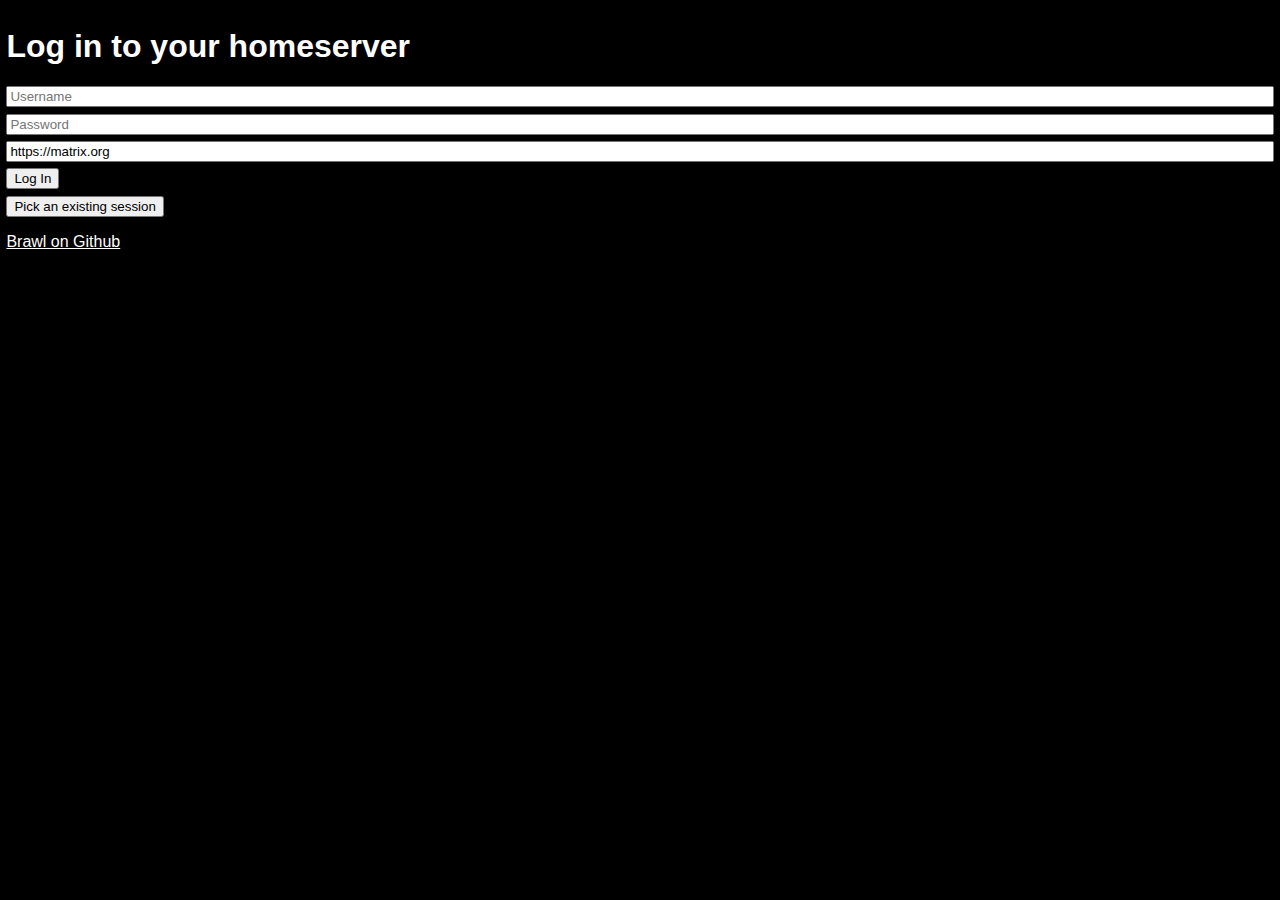
<file: brawl-debug/index.html>
<!DOCTYPE html><html manifest="manifest.appcache"><head>
		<meta charset="utf-8">
        <meta name="viewport" content="width=device-width, user-scalable=no">
        <meta name="application-name" content="Brawl Chat">
        <meta name="apple-mobile-web-app-capable" content="yes">
        <meta name="apple-mobile-web-app-status-bar-style" content="black">
        <meta name="apple-mobile-web-app-title" content="Brawl Chat">
        <meta name="description" content="A matrix chat application">
        <link rel="stylesheet" type="text/css" href="brawl.css">
	<link rel="manifest" href="manifest.json"></head>
	<body>
        <script id="phone-debug-pre" type="text/javascript">
            window.DEBUG = true;
            window.debugConsoleBuffer = "";
            console.error = (...params) => {
                const lastLines = "...\n" + window.debugConsoleBuffer.split("\n").slice(-10).join("\n");
                // window.debugConsoleBuffer = window.debugConsoleBuffer + "ERR " + params.join(" ") + "\n";
                // const location = new Error().stack.split("\n")[2];
                alert(params.join(" ") +"\n...\n" + lastLines);
            };
            console.log = console.info = console.warn = (...params) => {
                window.debugConsoleBuffer = window.debugConsoleBuffer + params.join(" ") + "\n";
            };
        </script>
		<script type="text/javascript" src="brawl.js"></script><script type="text/javascript">main(document.body);</script>
        <script id="phone-debug-post" type="text/javascript">
            setTimeout(() => {
                const showlogs = document.getElementById("showlogs");
                showlogs.addEventListener("click", () => {
                    const lastLines = "...\n" + window.debugConsoleBuffer.split("\n").slice(-20).join("\n");
                    alert(lastLines);
                }, true);
                showlogs.innerText = "Show last 20 log lines";
            }, 5000);
        </script>
        <script id="service-worker" type="text/javascript">
            if('serviceWorker' in navigator) {
                navigator.serviceWorker.register('sw.js')
                    .then(function() { console.log("Service Worker registered"); });
            }
        </script>        
	

</body></html>
</file>
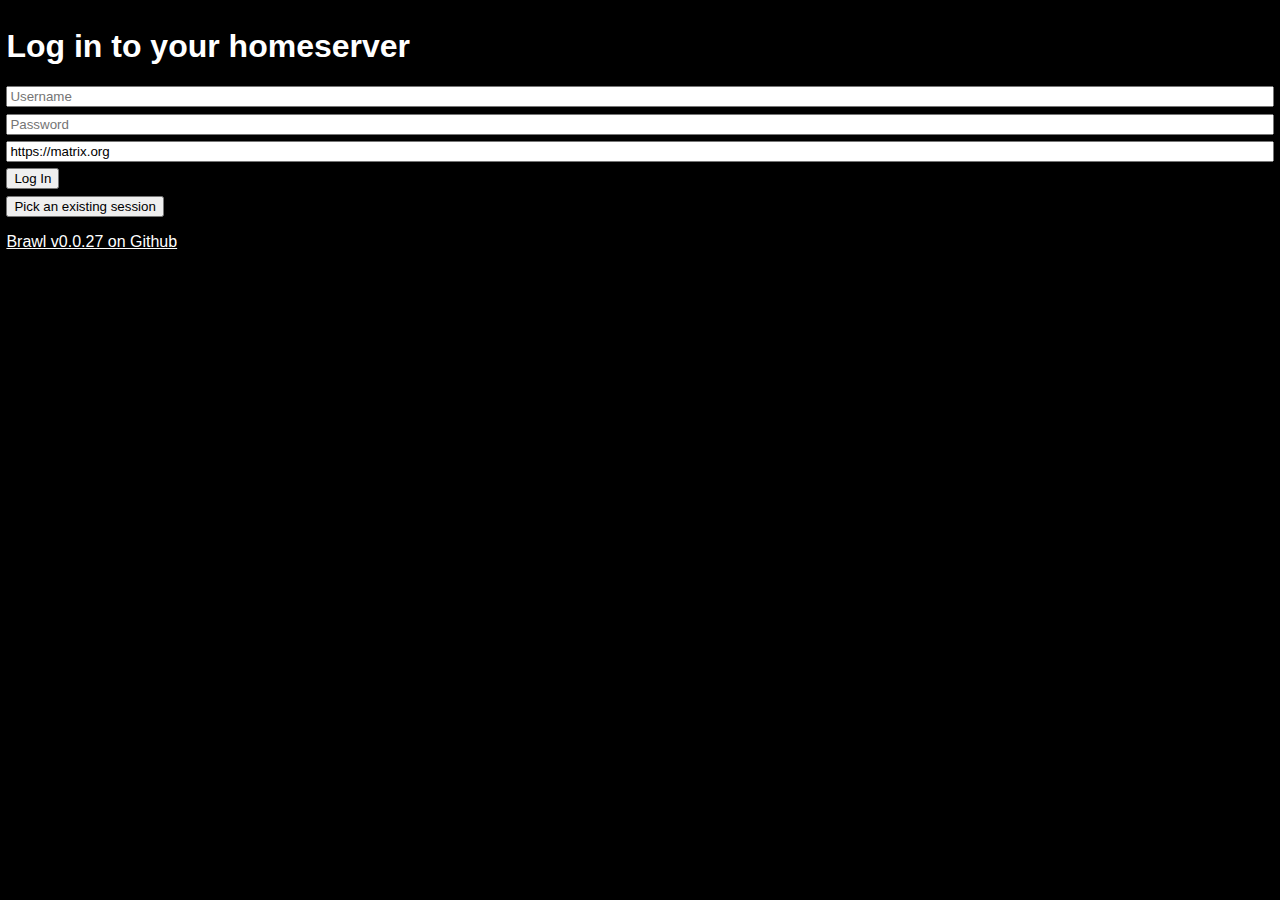
<file: brawl/index.html>
<!DOCTYPE html><html manifest="manifest.appcache"><head>
		<meta charset="utf-8">
        <meta name="viewport" content="width=device-width, user-scalable=no">
        <meta name="application-name" content="Brawl Chat">
        <meta name="apple-mobile-web-app-capable" content="yes">
        <meta name="apple-mobile-web-app-status-bar-style" content="black">
        <meta name="apple-mobile-web-app-title" content="Brawl Chat">
        <meta name="description" content="A matrix chat application">
        <link rel="stylesheet" type="text/css" href="brawl.css">
	<link rel="manifest" href="manifest.json"></head>
	<body class="brawl">
        <script id="version" type="text/javascript">
            window.BRAWL_VERSION = "0.0.27";
        </script>
        
		<script type="text/javascript" src="brawl.js"></script><script type="text/javascript">main(document.body);</script>
        
        <script id="service-worker" type="text/javascript">
            if('serviceWorker' in navigator) {
                navigator.serviceWorker.register('sw.js')
                    .then(function() { console.log("Service Worker registered"); });
            }
        </script>        
	

</body></html>
</file>
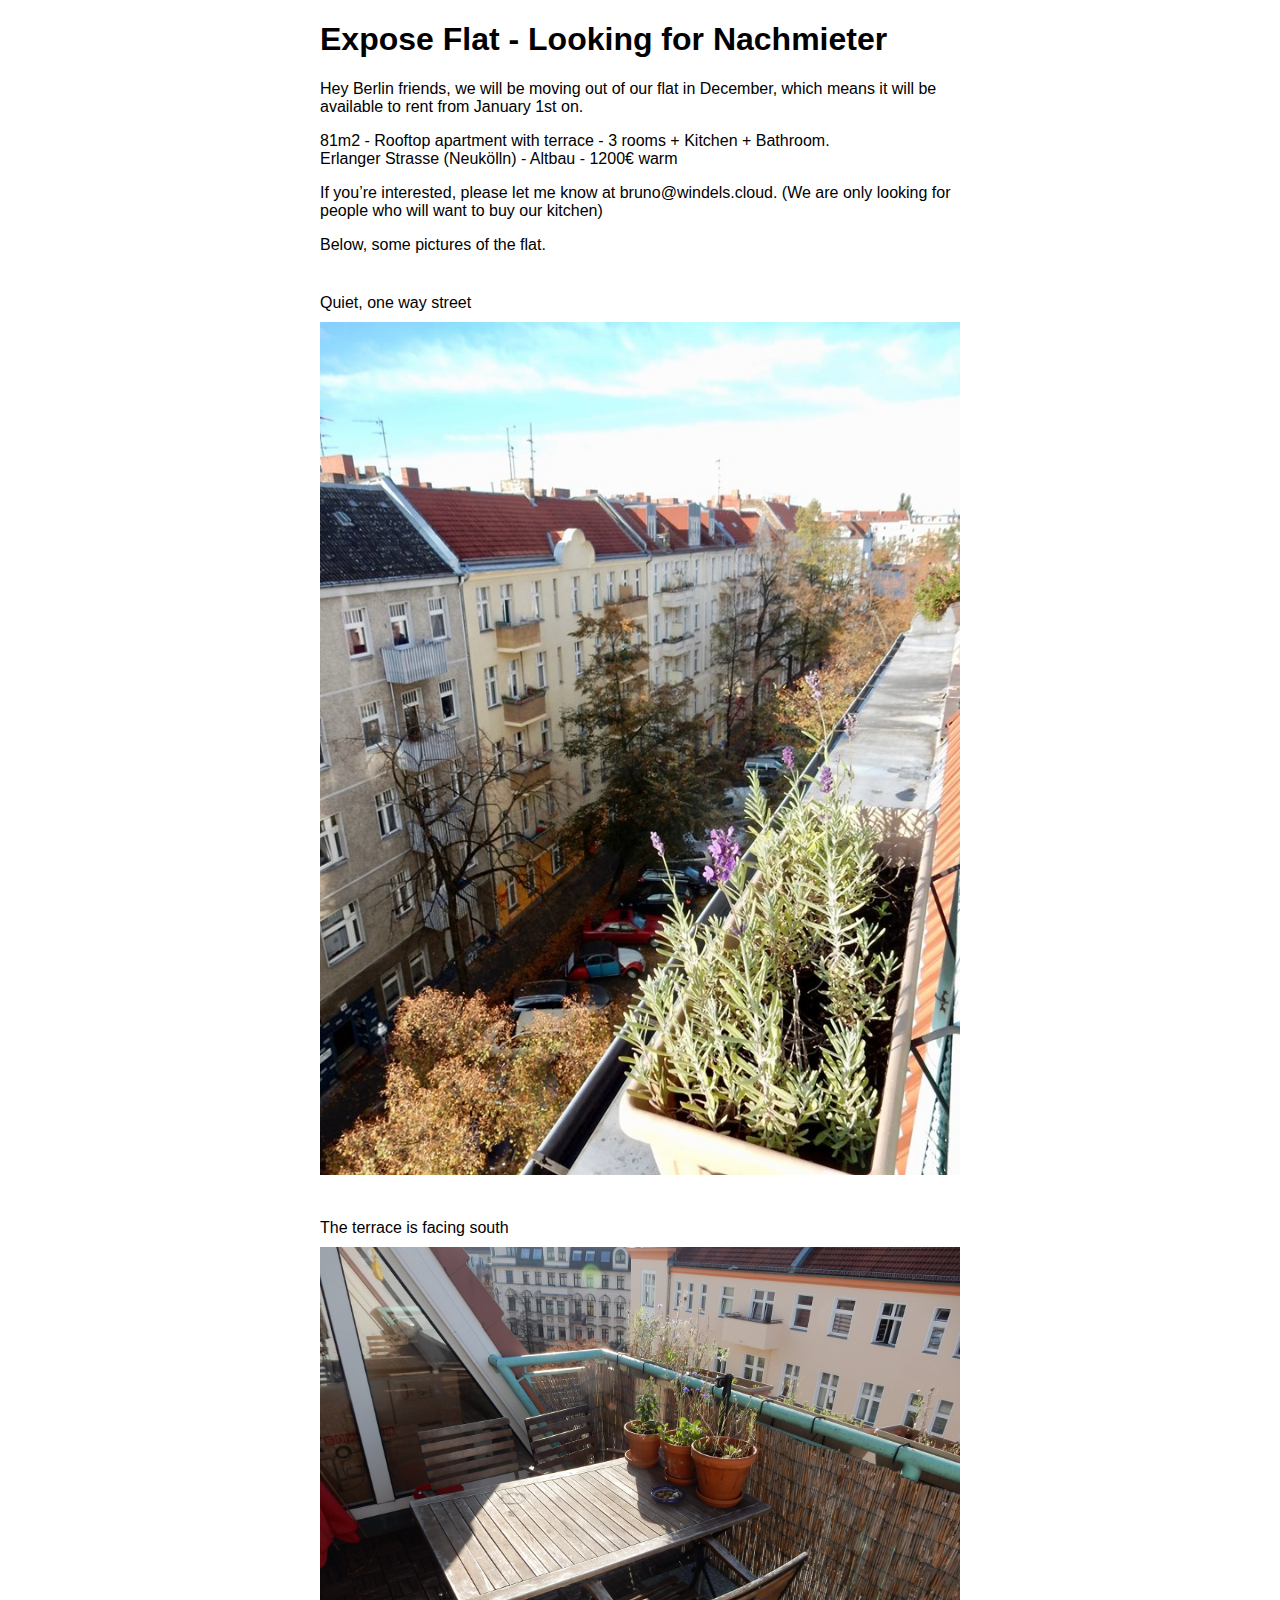
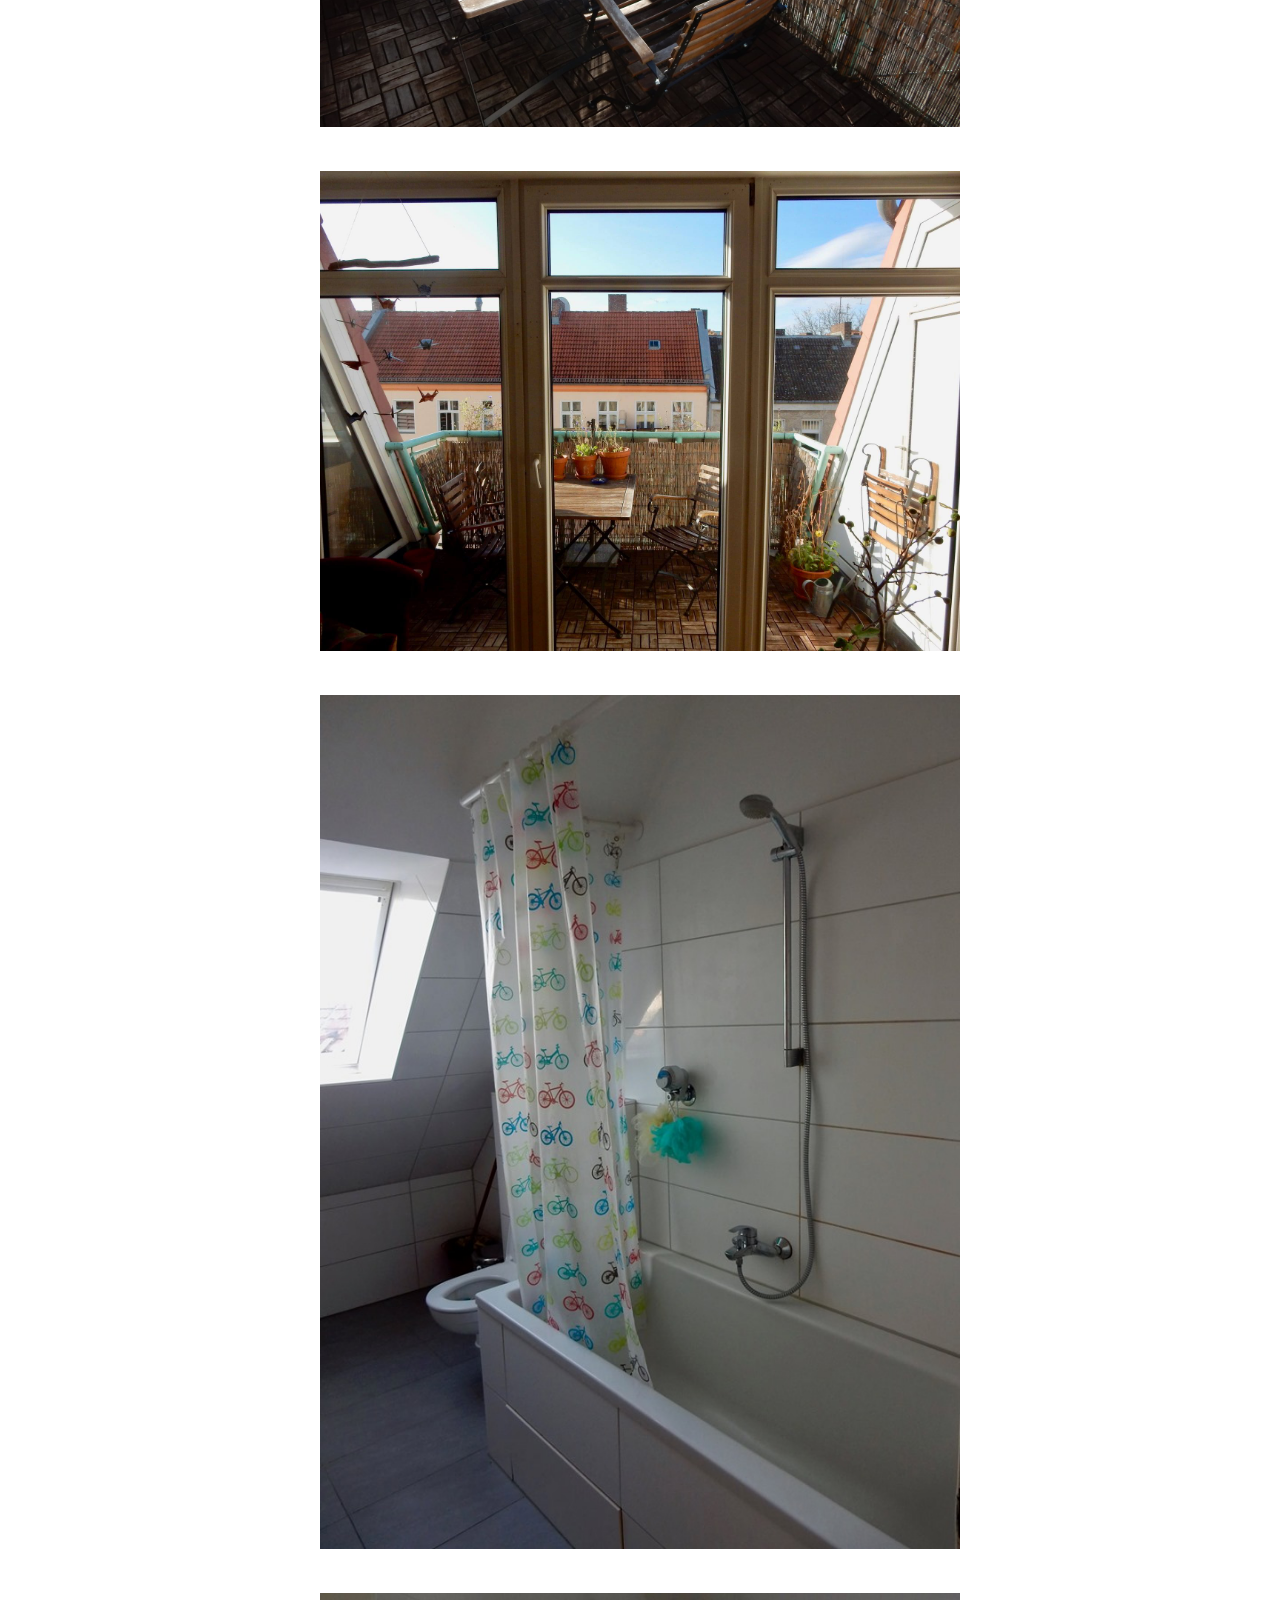
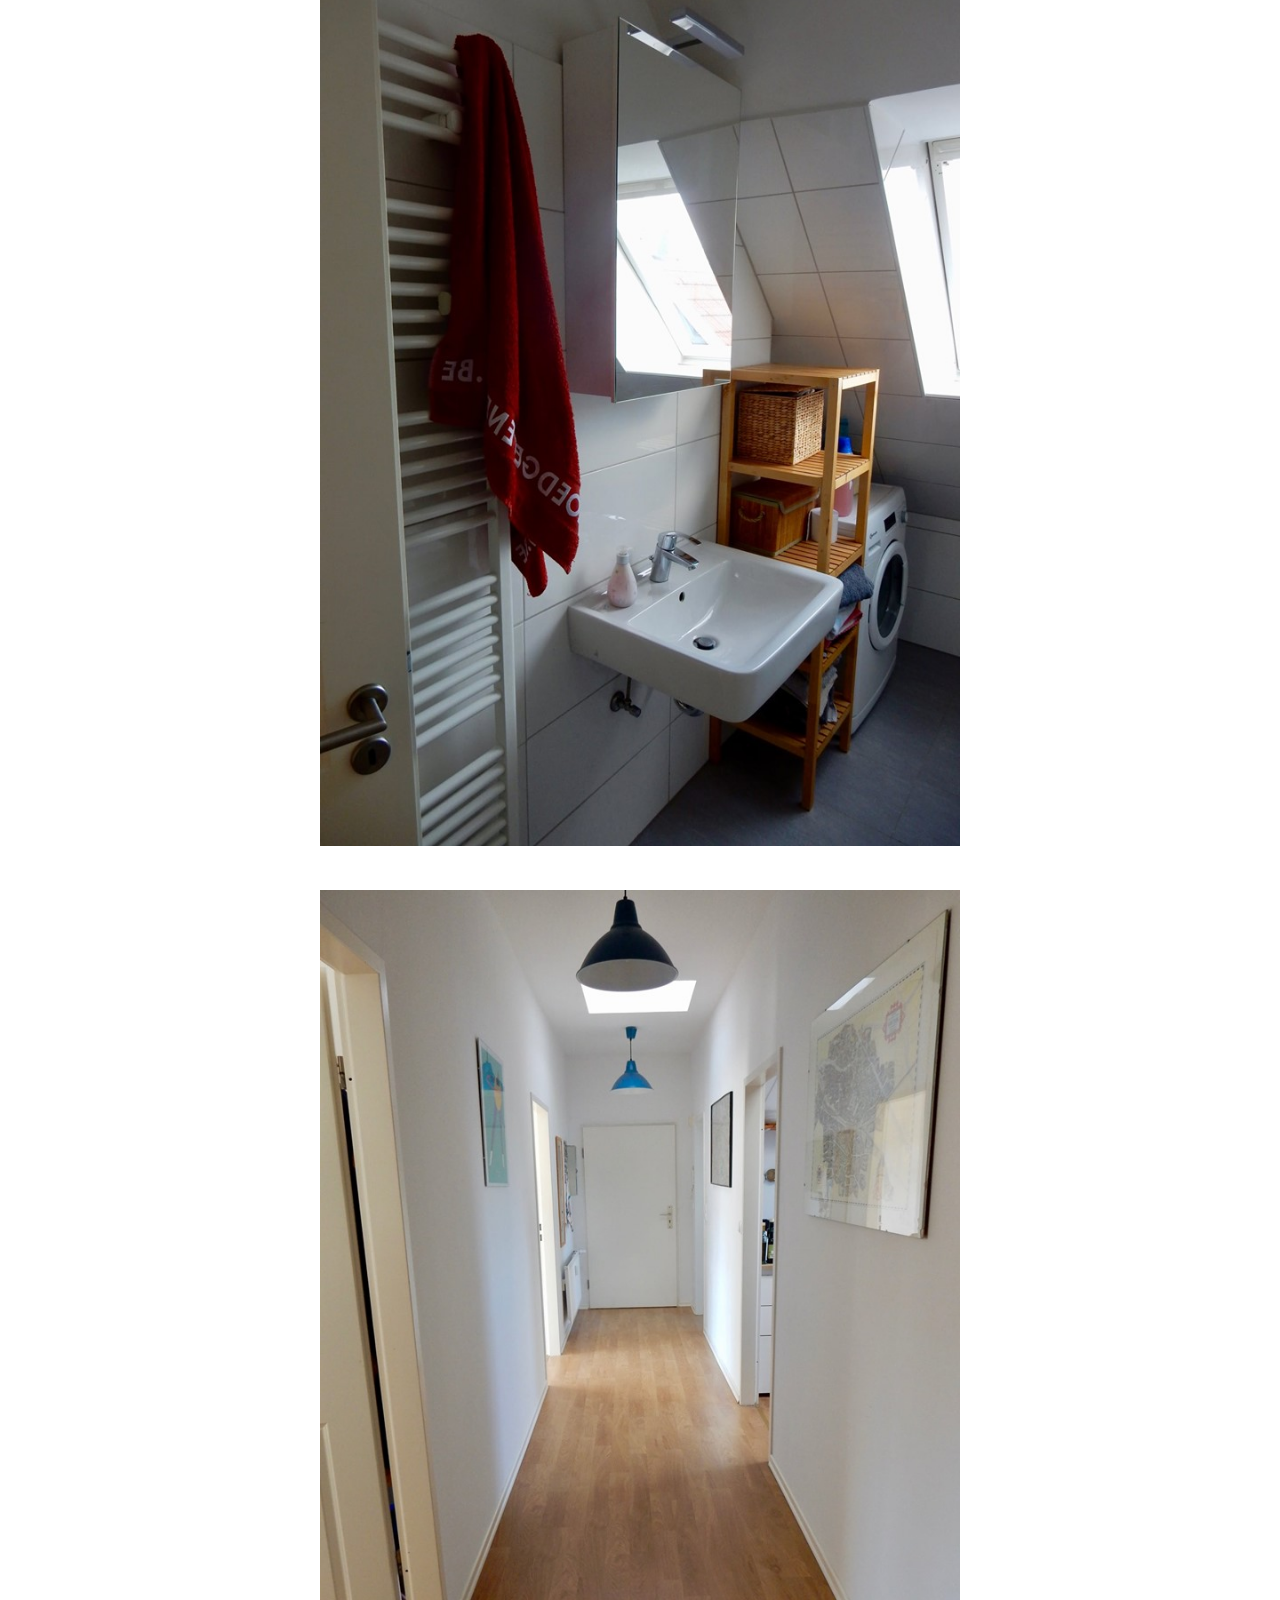
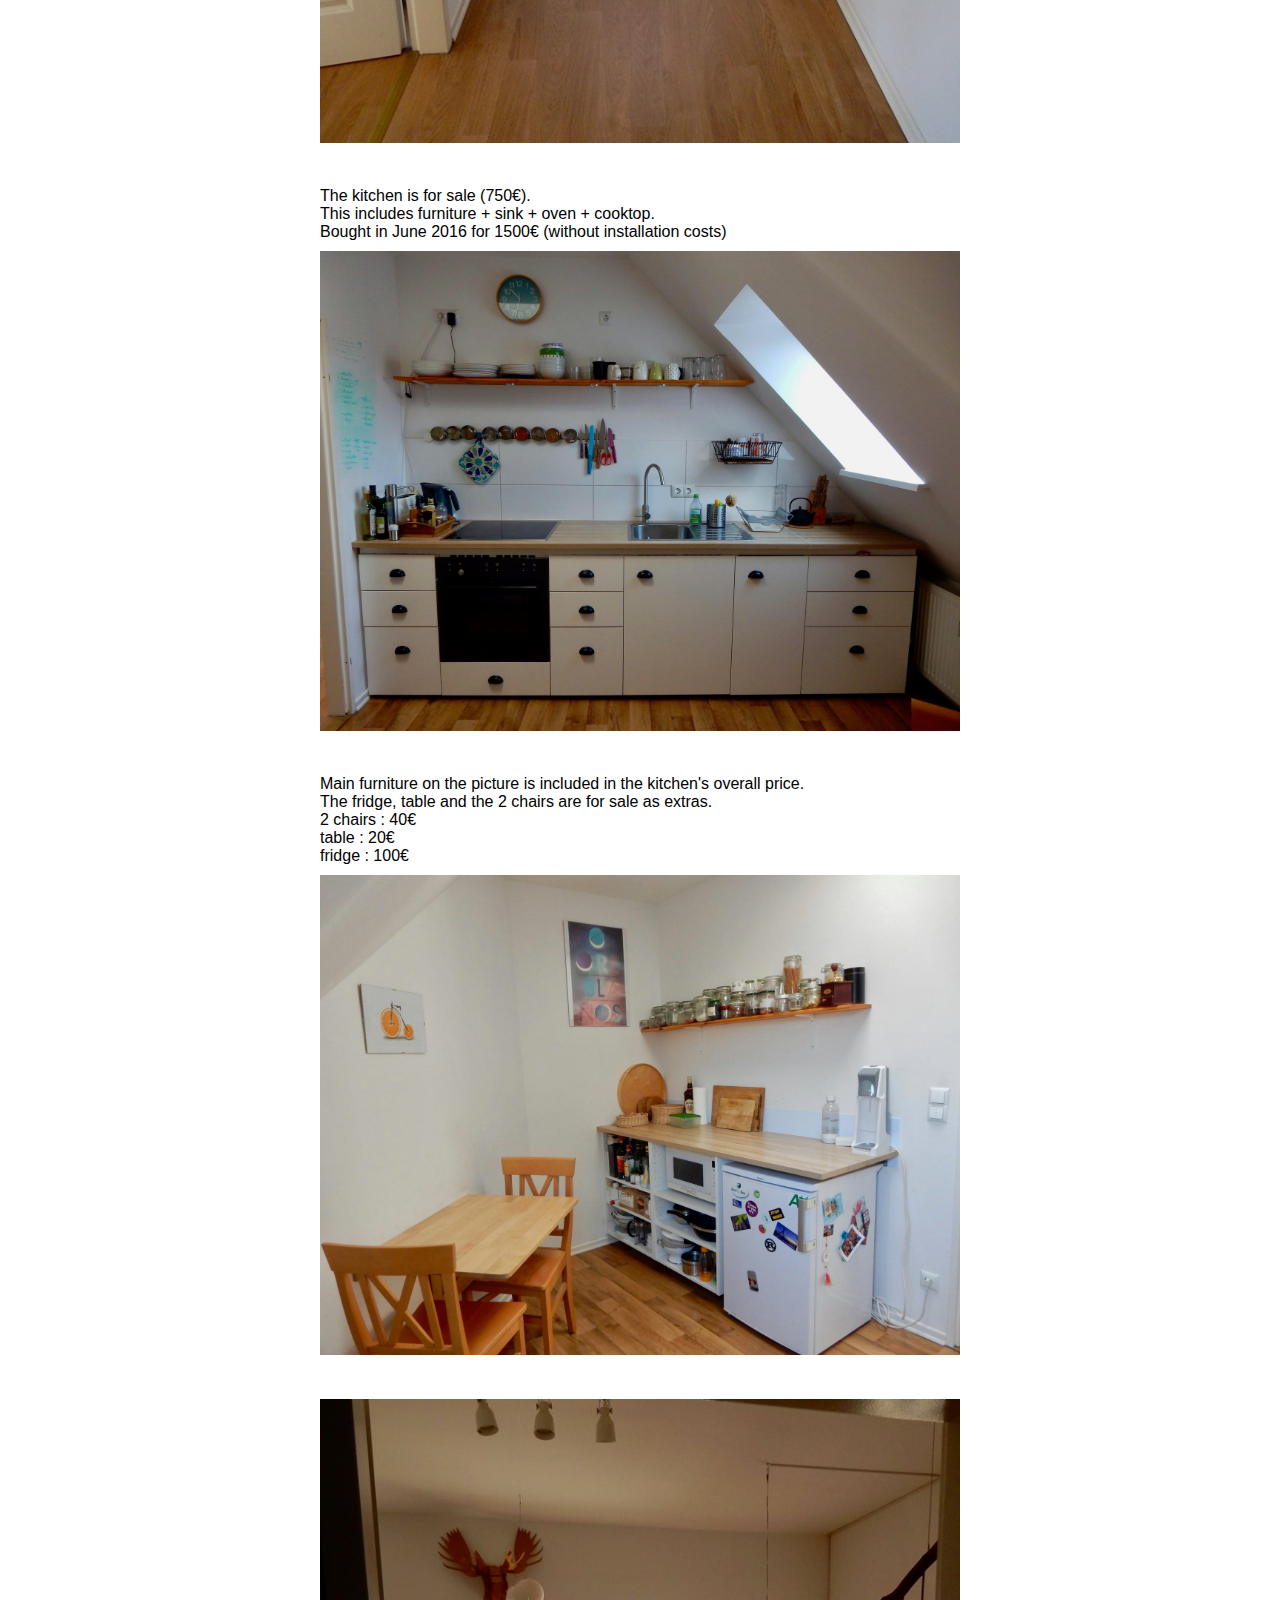
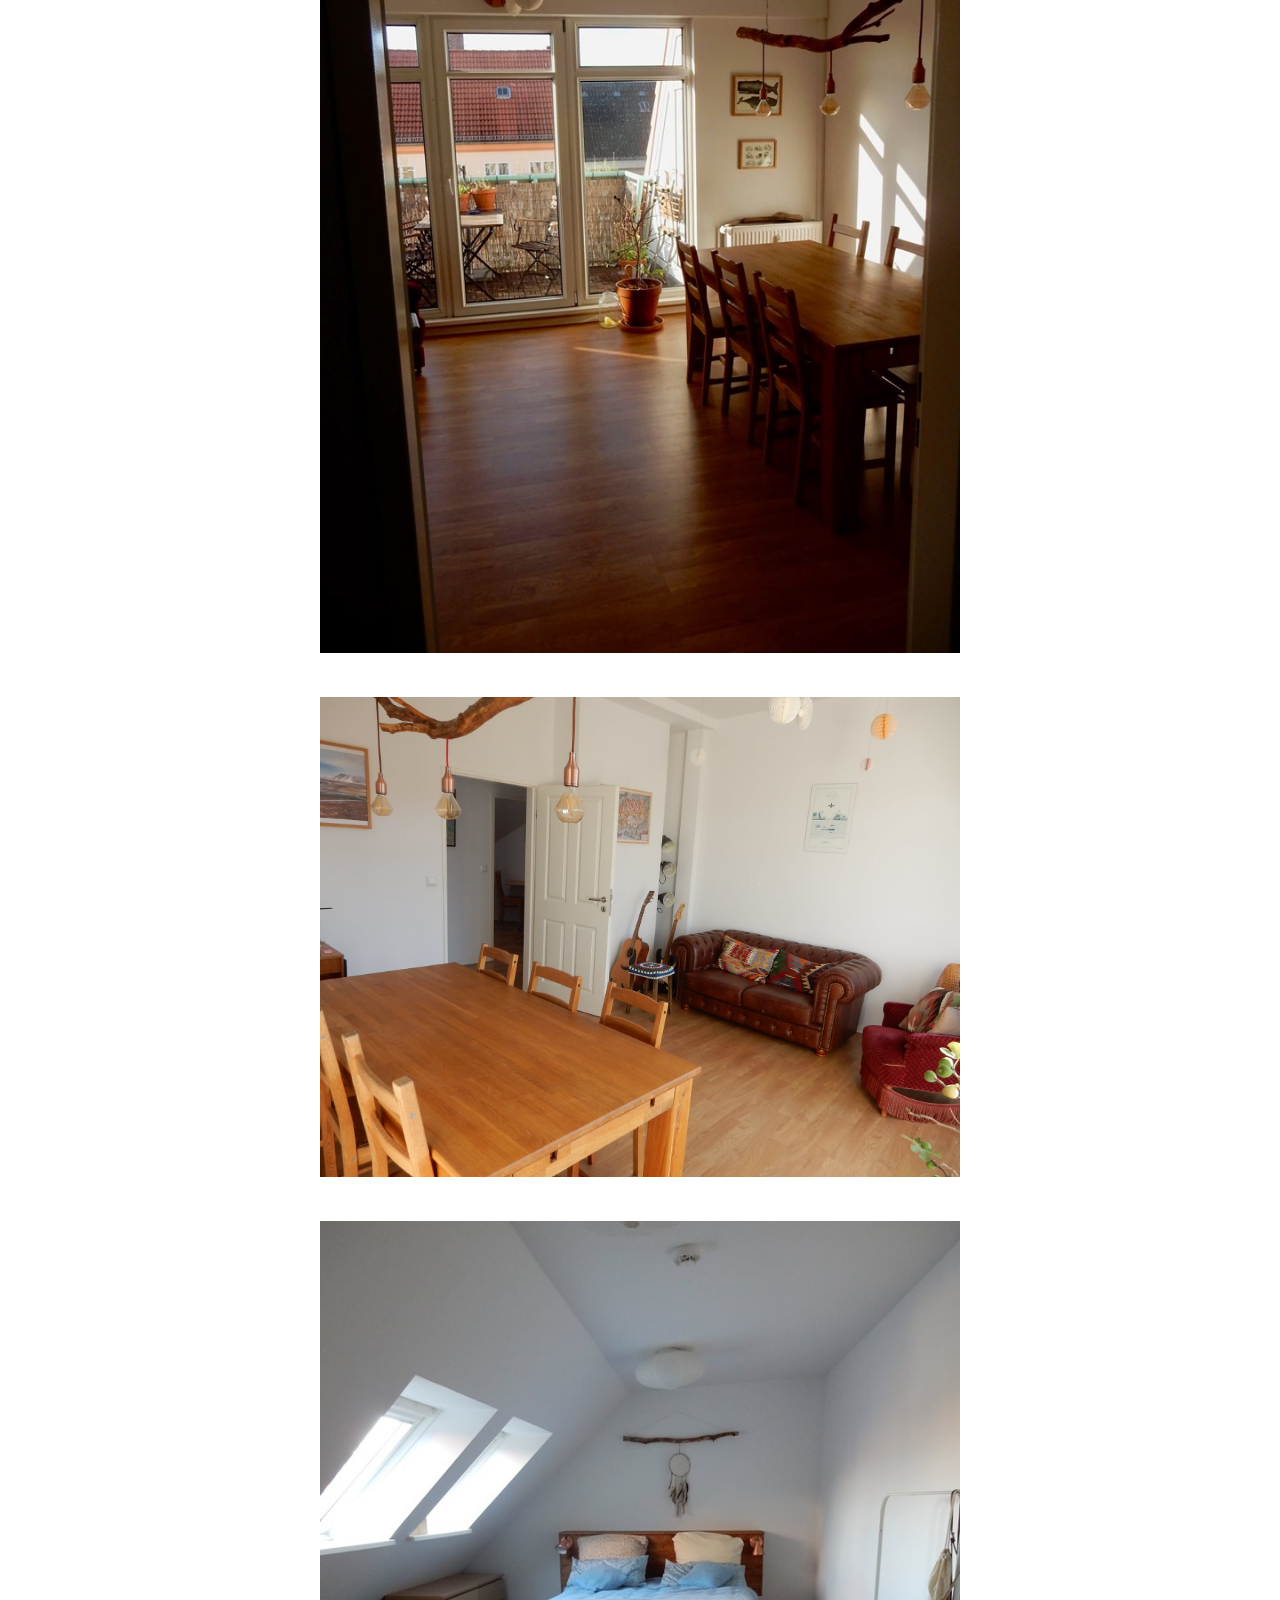
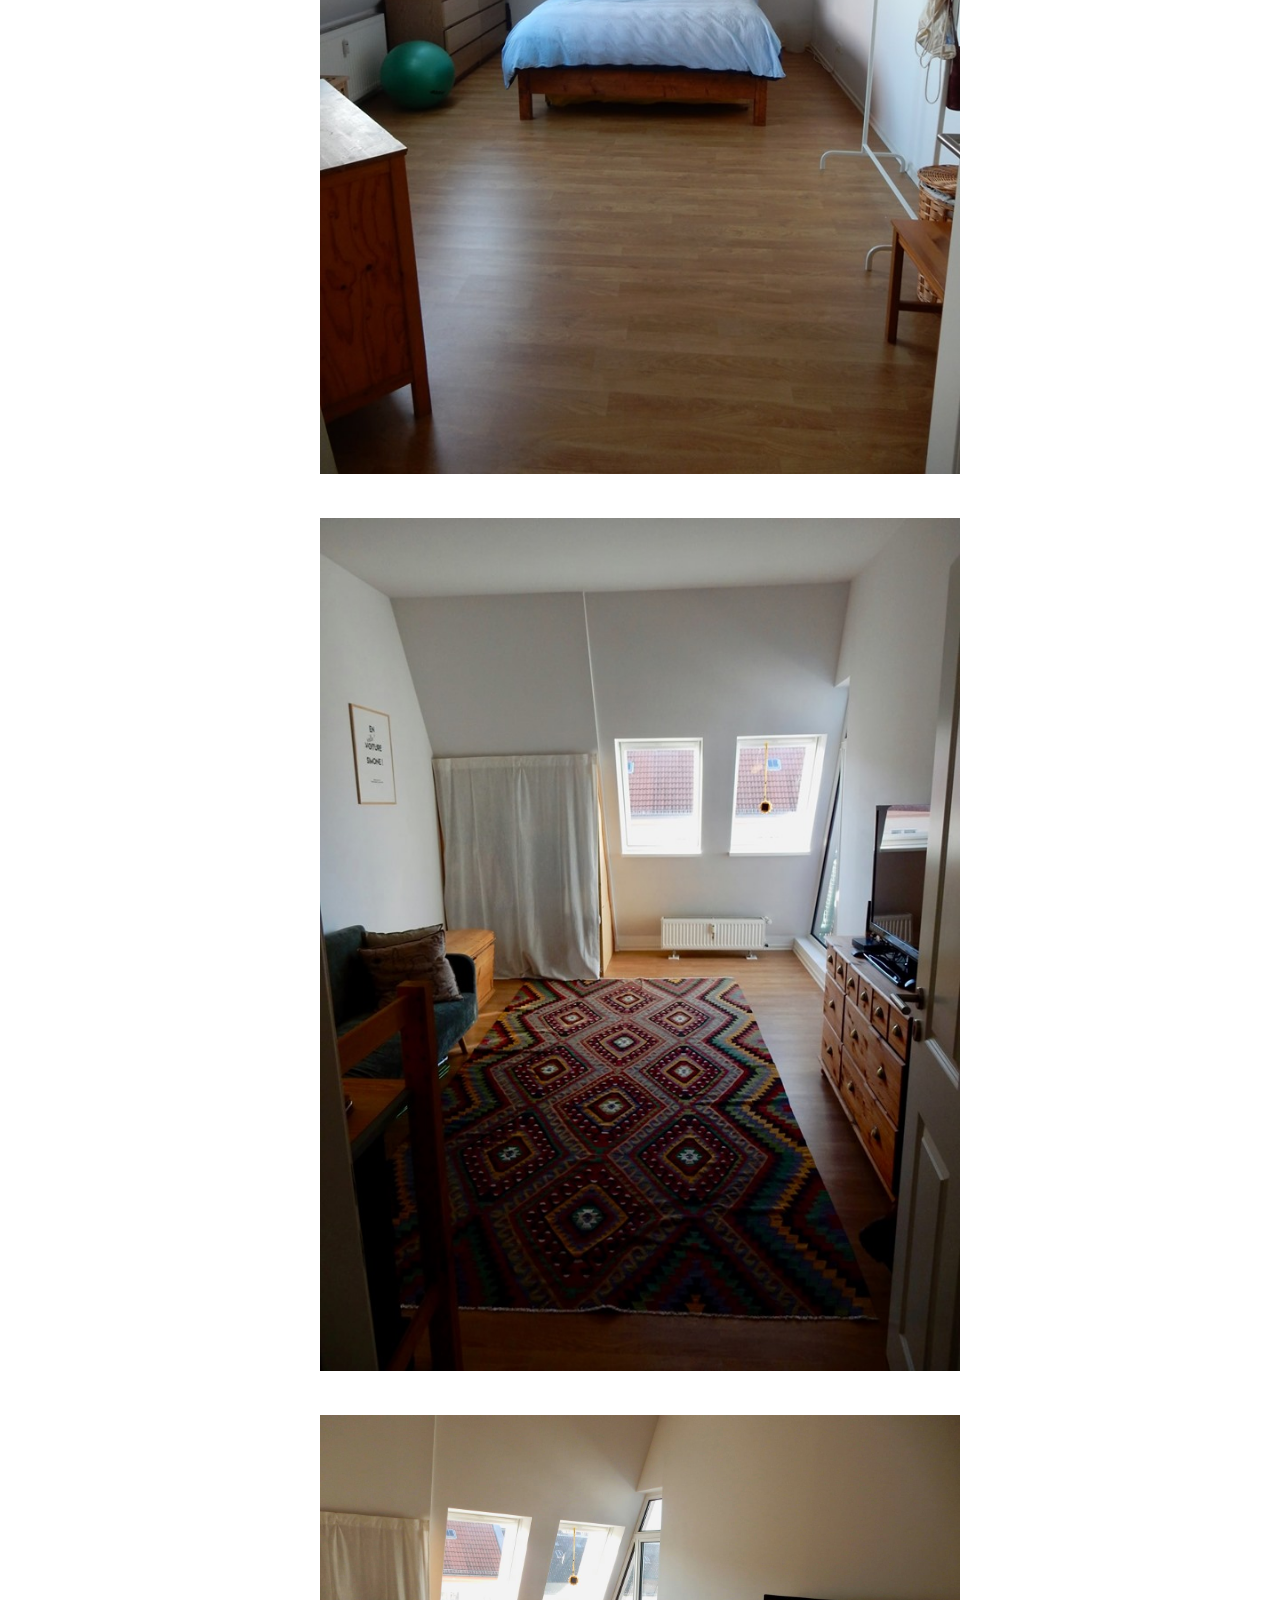
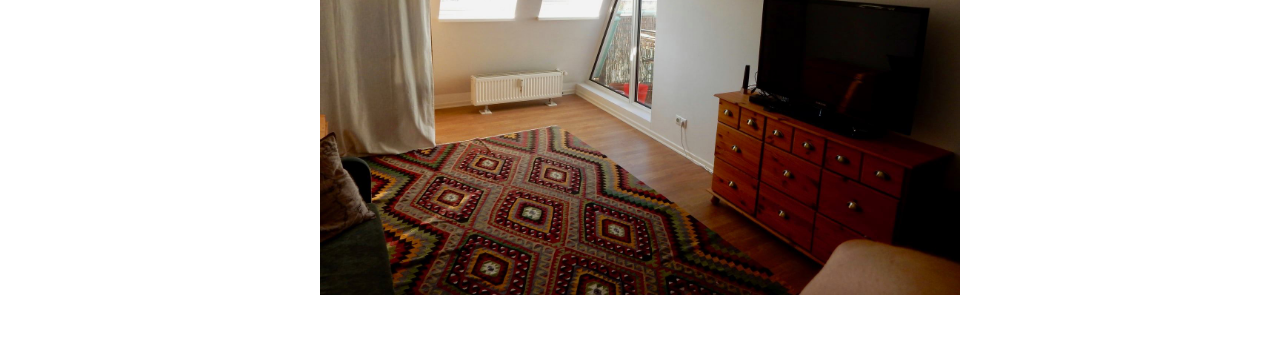
<file: fc356862-069c-4369-a65c-37ce68386f50/index.html>
<!DOCTYPE html>
<html lang="en">
<head>
	<title></title>
	<meta charset="utf-8">
	<style type="text/css">
		body {
			font-family: sans-serif;

		}
		main {
			margin: 0 auto;
			width: 50vw;
			min-width: 400px;
			max-width: 800px;
		}

		main > picture > img {
			width: 100%;
		}

		main > picture > figcaption {
			margin-bottom: 10px;
		}

		main > picture {
			display: block;
			margin: 40px 0;
		}

	</style>
</head>
<body>
	<main>
		<h1>Expose Flat - Looking for Nachmieter</h1>
		<p>Hey Berlin friends, we will be moving out of our flat in December, which means it will be available to rent from January 1st on.</p>
		<p>81m2 - Rooftop apartment with terrace - 3 rooms + Kitchen + Bathroom.<br>Erlanger Strasse (Neukölln) - Altbau - 1200€ warm</p>
		<p>If you’re interested, please let me know at bruno@windels.cloud. (We are only looking for people who will want to buy our kitchen)</p>
		<p>Below, some pictures of the flat.</p>
		<picture>
			<figcaption>Quiet, one way street</figcaption>
			<img src="1.jpg" />
		</picture>
		<picture>
			<figcaption>The terrace is facing south</figcaption>
			<img src="2.jpg" />
		</picture>
		<picture>
			<img src="3.jpg" />
		</picture>
		<picture>
			<img src="4.jpg" />
		</picture>
		<picture>
			<img src="5.jpg" />
		</picture>
		<picture>
			<img src="6.jpg" />
		</picture>
		<picture>
			<figcaption>The kitchen is for sale (750€).<br>This includes furniture + sink + oven + cooktop.<br>
Bought in June 2016 for 1500€ (without installation costs)</figcaption>
			<img src="7.jpg" />
		</picture>
		<picture>
			<figcaption>Main furniture on the picture is included in the kitchen's overall price.<br>The fridge, table and the 2 chairs are for sale as extras.<br>
2 chairs : 40€<br>
table : 20€<br>
fridge : 100€</figcaption>
			<img src="8.jpg" />
		</picture>
		<picture>
			<img src="9.jpg" />
		</picture>
		<picture>
			<img src="10.jpg" />
		</picture>
		<picture>
			<img src="11.jpg" />
		</picture>
		<picture>
			<img src="12.jpg" />
		</picture>
		<picture>
			<img src="13.jpg" />
		</picture>
		
	</main>
</body>
</html>
</file>
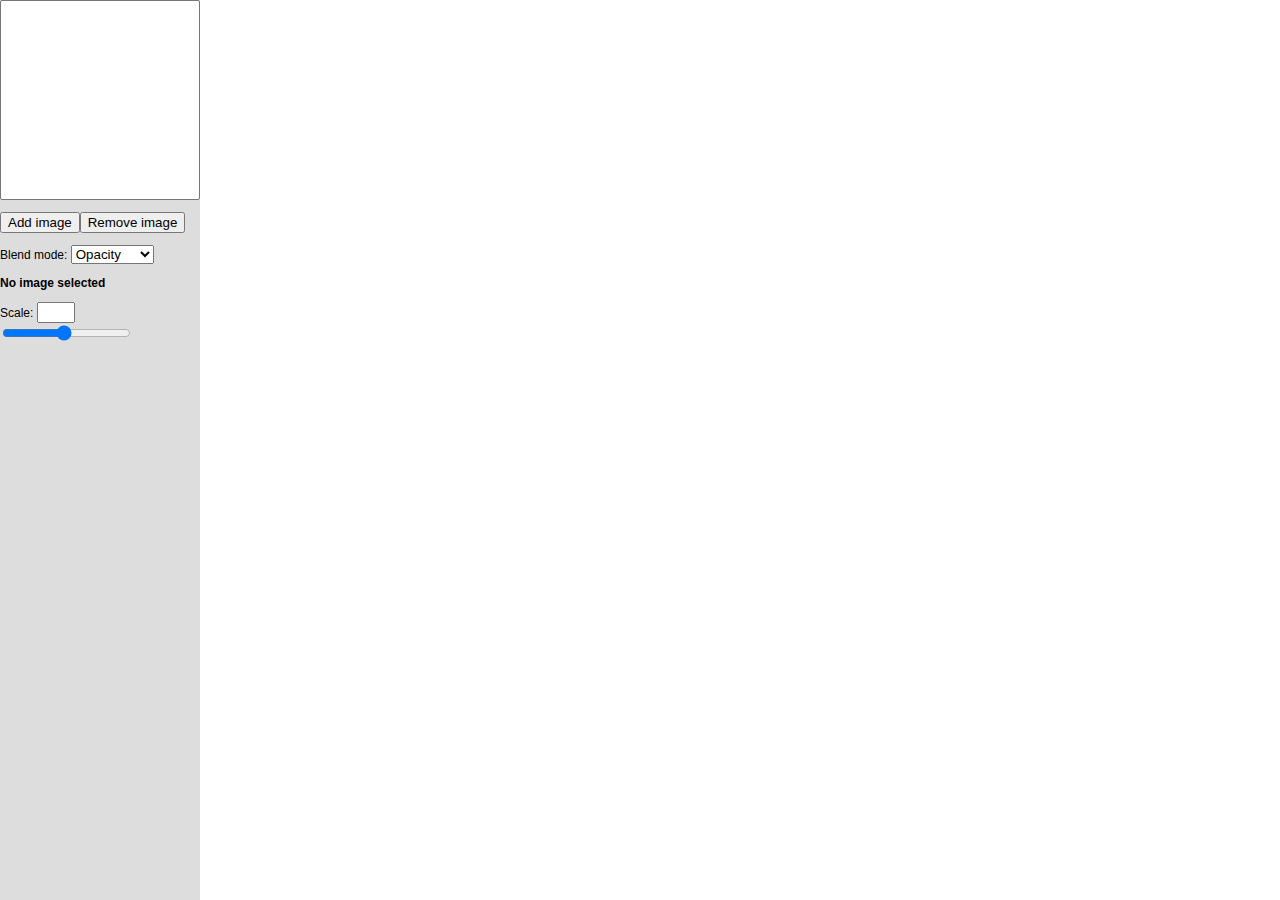
<file: imagediff/index.html>
<!DOCTYPE html>
<html>
	<head>
		<meta charset="utf8"/>
		<style>
			body {
				font-family: Helvetica, Arial;
				font-size: 12px;
			}

			.sidebar, #main {
				position: absolute;
				top: 0;
				left: 0;
				bottom: 0;
				overflow: hidden;
			}

			.sidebar {
				background-color: #ddd;
				width: 200px;
			}

			.sidebar #selectedImage {
				display: block;
				width: 100%;
				min-height: 200px;
			}

			#main {
				left: 200px;
				right: 0;
				overflow: scroll;
			}

			#main > img {
				position: absolute;
				top: 0;
				left: 0;

				-webkit-user-drag: none;
				-moz-user-drag: none;
				-ms-user-drag: none;

				user-drag: none; 

				-webkit-user-select: none;
				-moz-user-select: none;
				-ms-user-select: none;

				user-select: none;

				cursor: move;

				ms-interpolation-mode: nearest-neighbor;
				image-rendering: pixelated;
				image-rendering: -moz-crisp-edges;
			}

			#main.blend-opacity > img {
				-webkit-filter: opacity(50%);
			}

			#main.blend-subtract > img:nth-child(odd) {
				-webkit-filter: invert(100%) opacity(50%);
			}
			#main.blend-subtract > img:nth-child(even) {
				-webkit-filter: opacity(50%);
			}

			#main.blend-difference > img {
				mix-blend-mode: difference;
			}

			#scaleText {
				width: 30px;
			}

			#imageName {
				white-space: nowrap;
				overflow: hidden;
				text-overflow: ellipsis;
				font-size: 12px;
				font-weight: bold;
			}
		</style>
	</head>
	<body>
		<div class="sidebar">
			<select size="5" id="selectedImage">
				
			</select>
			<p><button id="addImage">Add image</button><button id="removeImage">Remove image</button></p>
			<p>Blend mode: <select id="blendMode">
				<option value="blend-opacity">Opacity</option>
				<option value="blend-subtract">Subtract</option>
				<option value="blend-difference">Difference</option>
			</select></p>
			<h2 id="imageName">No image selected</h2>
			<p>Scale: <input type="text" id="scaleText"><input id="scaleRange" type="range" min="0.1" max="2" value="1" step="any"></p>
		</div>
		<div id="main" class="blend-opacity">
			
		</div>
		<script type="text/javascript">
		var __allImages = [];
		var __currentImage;
		var __draggingPosition = null;

		var addImage = document.getElementById("addImage");
		var removeImage = document.getElementById("removeImage");
		var selectedImage = document.getElementById("selectedImage");
		var blendMode = document.getElementById("blendMode");
		var main = document.getElementById("main");
		var scaleRange = document.getElementById("scaleRange");
		var scaleText = document.getElementById("scaleText");
		var imageNameHeader = document.getElementById("imageName");
		
		var createID = (function() {
			var counter = 1000;
			return function() {
				++counter;
				return counter;
			};
		}());

		//Set blend mode
		blendMode.addEventListener("change", function(event) {
			main.className = blendMode.value;
		});
		//Set current image
		selectedImage.addEventListener("change", function(event) {
			var selectedId = parseInt(selectedImage.value, 10);
			var image = __allImages.find(function(image) {
				return image.id === selectedId;
			});
			if(image) {
				setCurrentImage(image);
			}
		});
		//Update image params
		function updateScale(image, scale) {
			if(image) {
				image.scale = scale;
				image.imageDomNode.setAttribute("width", Math.round(image.size.width * scale));
				image.imageDomNode.setAttribute("height", Math.round(image.size.height * scale));
			}
			scaleRange.value = scale || 1;
			scaleText.value = scale ? Math.round(scale * 1000) / 1000 : "";
		}

		function setCurrentImage(image) {
			__currentImage = image;
			updateScale(image, image && image.scale);
			imageNameHeader.textContent = image ? image.file.name : "No image selected";
			selectedImage.value = image.id;
		}

		scaleRange.addEventListener("input", function(event) {
			if(!__currentImage) {
				return;
			}
			updateScale(__currentImage, scaleRange.value);
		}, false);

		scaleText.addEventListener("change", function(event) {
			if(!__currentImage) {
				return;
			}
			var scale = parseFloat(scaleText.value);
			if(!isNaN(scale)) {
				updateScale(__currentImage, scale);
			}
			else {
				alert("invalid scale value: " + scaleText.value);
			}
		}, false);

		//Add image
		function createImageFromFile(file) {
			var id = createID();
			var url = URL.createObjectURL(file);
			var imageDomNode = document.createElement("img");
			imageDomNode.src = url;
			imageDomNode.setAttribute("draggable", "false");
			var imageOptionNode = document.createElement("option");
			imageOptionNode.value = id;
			imageOptionNode.appendChild(document.createTextNode(file.name));

			var result = {
				id: id,
				url: url,
				file: file,
				imageDomNode: imageDomNode,
				imageOptionNode: imageOptionNode,
				position: {x: 0, y: 0},
				size: null,
				scale: 1
			};

			return new Promise(function(resolve, reject) {
				imageDomNode.onload = function() {
					result.size = {width: imageDomNode.width, height: imageDomNode.height};
					console.log(result);
					resolve(result);
				}
				imageDomNode.onerror = function(event) {
					reject(event);
				}
			});
		}
		
		function addSelectedFilesAsImages(files) {
			var newImagesPromises = files.map(createImageFromFile);
			Promise.all(newImagesPromises).then(function(newImages) {
				newImages.forEach(function(image) {
					selectedImage.appendChild(image.imageOptionNode);
					main.appendChild(image.imageDomNode);
				});
				__allImages = __allImages.concat(newImages);
				var lastImage = newImages[newImages.length - 1];
				setCurrentImage(lastImage);
			});
		}

		addImage.addEventListener("click", function(event) {
			var fileInput = document.createElement("input");
			fileInput.setAttribute("type", "file");
			fileInput.setAttribute("multiple", "multiple");
			fileInput.addEventListener("change", function(event) {
				var selectedFiles = [];
				for(var i = 0; i < fileInput.files.length; ++i) {
					selectedFiles.push(fileInput.files[i]);
				}
				addSelectedFilesAsImages(selectedFiles);
			}, false);
			fileInput.click();
		}, false);

		//Remove image
		removeImage.addEventListener("click", function(event) {
			if(!__currentImage) {
				return;
			}
			__allImages = __allImages.filter(function(image) {
				return image.id !== __currentImage.id;
			});
			main.removeChild(__currentImage.imageDomNode);
			selectedImage.removeChild(__currentImage.imageOptionNode);
			setCurrentImage(null);
		}, false);

		//Dragging
		main.addEventListener("mousedown", function(event) {
			if(!__currentImage) {
				return;
			}
			__draggingPosition = {x: event.pageX, y: event.pageY};
		});
		main.addEventListener("mousemove", function(event) {
			if(!__draggingPosition) {
				return;
			}
			var cursorPos = {x: event.pageX, y: event.pageY};
			var diff = {
				x: cursorPos.x - __draggingPosition.x,
				y: cursorPos.y - __draggingPosition.y
			};
			__draggingPosition = cursorPos;

			__currentImage.position.x += diff.x;
			__currentImage.position.y += diff.y;
			__currentImage.imageDomNode.style.left = __currentImage.position.x + "px";
			__currentImage.imageDomNode.style.top = __currentImage.position.y + "px";

		});
		main.addEventListener("mouseup", function(event) {
			__draggingPosition = null;
		});
		
		</script>
	</body>
</html>
</file>
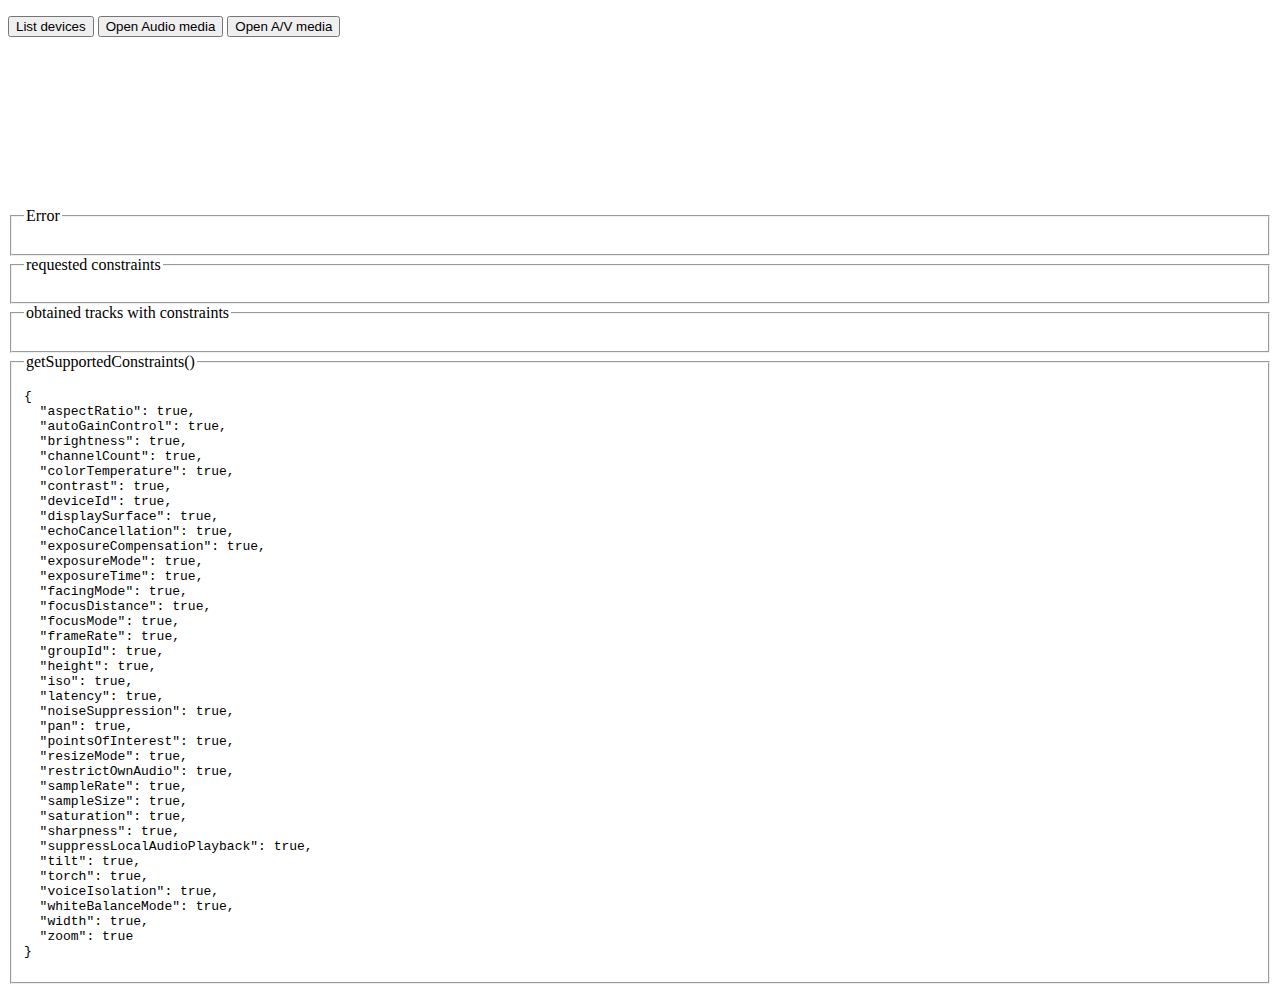
<file: mediadevices.html>
<!DOCTYPE html>
<html>
	<head>
		<meta charset="utf-8">
	</head>
	<body>
		<p>
			<button id="doListDevices">List devices</button>
			<button id="doAButton">Open Audio media</button>
			<button id="doAVButton">Open A/V media</button>
		</p>
		<form name="devices">
			<ul id="list"></ul>
		</form>
		<video></video>
		<fieldset>
			<legend>Error</legend>
			<pre style="color:red" id="error"></pre>
		</fieldset>
		<fieldset>
			<legend>requested constraints</legend>
			<pre id="requested-constraints"></pre>
		</fieldset>
		<fieldset>
			<legend>obtained tracks with constraints</legend>
			<pre id="obtained-constraints"></pre>
		</fieldset>
		<fieldset>
			<legend>getSupportedConstraints()</legend>
			<script type="text/javascript">document.write(`<pre>${JSON.stringify(navigator.mediaDevices.getSupportedConstraints && navigator.mediaDevices.getSupportedConstraints(), undefined, 2)}</pre>`);</script>
		</fieldset>
		<script type="text/javascript">
			const errorLabel = document.getElementById("error");
			const requestedConstraintsLabel = document.getElementById("requested-constraints");
			const obtainedConstraintsLabel = document.getElementById("obtained-constraints");
			const doListDevices = document.getElementById("doListDevices");
			const doAVButton = document.getElementById("doAVButton");
			const doAButton = document.getElementById("doAButton");
			const list = document.getElementById("list");
			doListDevices.addEventListener("click", async () => {
				const devices = await navigator.mediaDevices.enumerateDevices();
				console.log(devices);
				const devicesByKind = devices.reduce((groups, d) => {
					let group = groups[d.kind] || [];
					groups[d.kind] = group;
					group.push(d);
					return groups;
				}, {});
				list.innerHTML = "";
				for(const [key, value] of Object.entries(devicesByKind)) {
					const li = document.createElement("li");
					li.appendChild(document.createTextNode(key));
					list.appendChild(li);
					for (const d of value) {
						const label = `"${d.label}" (deviceId=${d.deviceId})`;
						const textNode = document.createTextNode(label);
						const labelNode = document.createElement("label");
						labelNode.setAttribute("for", d.deviceId);
						labelNode.appendChild(textNode);
						const deviceIdOption = document.createElement("input");
						deviceIdOption.setAttribute("type", "radio");
						deviceIdOption.setAttribute("name", d.kind);
						deviceIdOption.setAttribute("value", d.deviceId);
						deviceIdOption.setAttribute("id", d.deviceId);
						const li = document.createElement("li");
						li.appendChild(deviceIdOption);
						li.appendChild(labelNode);
						list.appendChild(li);
					}
				}
			}, true);

			async function doMedia(doAudio, doVideo) {
				errorLabel.innerText = "";
				obtainedConstraintsLabel.innerText = "";
				const audioInputRadio = document.querySelector('input[name="audioinput"]:checked');
				const videoInputRadio = document.querySelector('input[name="videoinput"]:checked');
				const audioInput = audioInputRadio && audioInputRadio.value;
				const videoInput = videoInputRadio && videoInputRadio.value;
		    	const isWebkit = !!window.navigator.webkitGetUserMedia;

		    	const constraints = {};
		    	if (doAudio) {
					constraints.audio = audioInput ? { deviceId: { ideal: audioInput} } : true;
		    	}
		    	if (doVideo) {
					constraints.video = {
						width: isWebkit ? { exact: 640 } : 640,
                    	height: isWebkit ? { exact: 360 } : 360,
	                };
					if (videoInput) {
						constraints.video.deviceId = { ideal: videoInput };
					}
				}

				requestedConstraintsLabel.innerText = JSON.stringify(constraints, undefined, 2);
				try {
					const mediaStream = await navigator.mediaDevices.getUserMedia(constraints);
					const tracks = mediaStream.getTracks();
					const obtainedConfig = tracks.reduce((agg, t) => {
						const constraints = t.getConstraints();
						const {label, kind, id} = t;
						agg.push({label, kind, id, constraints});
						return agg;
					}, []);
					obtainedConstraintsLabel.innerText = JSON.stringify(obtainedConfig, undefined, 2);
					const video = document.querySelector('video');
					video.srcObject = mediaStream;
					video.onloadedmetadata = () => video.play();
				} catch(err) {
					errorLabel.innerText = `Error: ${err.message} (${err.name})\n${err.stack}`;
				}
			}


			doAVButton.addEventListener("click", () => doMedia(true, true), true);
			doAButton.addEventListener("click", () => doMedia(true, false), true);
		</script>
	</body>
</html>
</file>
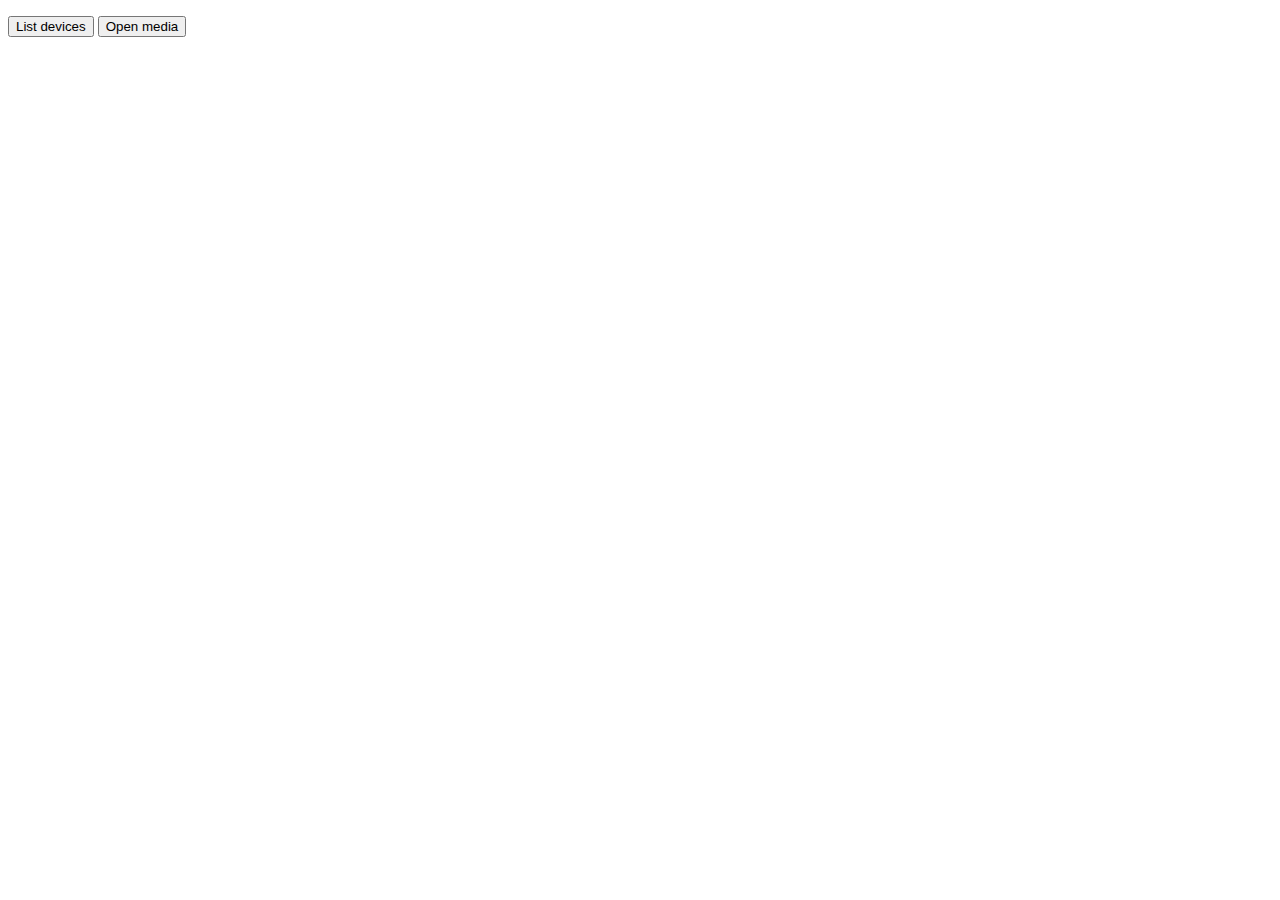
<file: snippets/mediadevices.html>
<!DOCTYPE html>
<html>
	<head>
		<meta charset="utf-8">
	</head>
	<body>
		<p>
			<button id="doListDevices">List devices</button>
			<button id="doMediaButton">Open media</button>
		</p>
		<form name="devices">
			<ul id="list"></ul>
		</form>
		<video></video>
		<script type="text/javascript">
			const doListDevices = document.getElementById("doListDevices");
			const doMediaButton = document.getElementById("doMediaButton");
			const list = document.getElementById("list");
			doListDevices.addEventListener("click", async () => {
				const devices = await navigator.mediaDevices.enumerateDevices();
				console.log(devices);
				const devicesByKind = devices.reduce((groups, d) => {
					let group = groups[d.kind] || [];
					groups[d.kind] = group;
					group.push(d);
					return groups;
				}, {});
				list.innerHTML = "";
				for(const [key, value] of Object.entries(devicesByKind)) {
					const li = document.createElement("li");
					li.appendChild(document.createTextNode(key));
					list.appendChild(li);
					for (const d of value) {
						const label = `"${d.label}" (kind=${d.kind}, deviceId=${d.deviceId})`;
						const textNode = document.createTextNode(label);
						const labelNode = document.createElement("label");
						labelNode.setAttribute("for", d.deviceId);
						labelNode.appendChild(textNode);
						const deviceIdOption = document.createElement("input");
						deviceIdOption.setAttribute("type", "radio");
						deviceIdOption.setAttribute("name", d.kind);
						deviceIdOption.setAttribute("value", d.deviceId);
						deviceIdOption.setAttribute("id", d.deviceId);
						const li = document.createElement("li");
						li.appendChild(deviceIdOption);
						li.appendChild(labelNode);
						list.appendChild(li);
					}
				}
			}, true);


			doMediaButton.addEventListener("click", async () => {
				const form = document.forms["devices"];
				const audioInput = form["audioinput"] && form["audioinput"].value;
				const videoInput = form["videoinput"] && form["videoinput"].value;
		    	const isWebkit = !!window.navigator.webkitGetUserMedia;
				const constraints = {
					audio: {
	                    deviceId: audioInput ? {ideal: audioInput} : undefined,
	                }, video: {
	                    deviceId: videoInput ? {ideal: videoInput} : undefined,
	                    /* We want 640x360.  Chrome will give it only if we ask exactly,
	                       FF refuses entirely if we ask exactly, so have to ask for ideal
	                       instead */
	                    width: isWebkit ? { exact: 640 } : { ideal: 640 },
	                    height: isWebkit ? { exact: 360 } : { ideal: 360 },
	                }
				};

				try {
					const mediaStream = await navigator.mediaDevices.getUserMedia(constraints);
				} catch(err) {
					alert(err.message);
					console.error(err);
				}
				const video = document.querySelector('video');
				video.srcObject = mediaStream;
				video.onloadedmetadata = () => video.play();
			}, true);
		</script>
	</body>
</html>
</file>
<file: brawl-debug/brawl.css>
html {
    height: 100%;
}
body {
    margin: 0;
}
.SessionView {
    display: flex;
    flex-direction: column;
    height: 100vh;
}
.SessionView > .main {
    flex: 1;
    display: flex;
    min-height: 0;
    min-width: 0;
    width: 100vw;
}
/* mobile layout */
@media screen and (max-width: 800px) {
    .RoomHeader button.back { display: block; }
    div.RoomView, div.RoomPlaceholderView { display: none; }
    div.LeftPanel {flex-grow: 1;}
    div.room-shown div.RoomView { display: flex; }
    div.room-shown div.LeftPanel { display: none; }
    div.right-shown div.TimelinePanel { display: none; }
}
.LeftPanel {
    flex: 0 0 300px;
    min-width: 0;
}
.RoomPlaceholderView, .RoomView {
    flex: 1 0 0;
    min-width: 0;
}
.RoomView {
    min-width: 0;
    display: flex;
}
.TimelinePanel {
    flex: 3;
    min-height: 0;
    min-width: 0;
    display: flex;
    flex-direction: column;
    height: 100%;
}
.TimelinePanel ul {
    flex: 1 0 0;
}
.RoomHeader {
    display: flex;
}
.LeftPanel {
    background: #333;
    color: white;
    overflow-y: auto;
}
.LeftPanel ul {
    list-style: none;
    padding: 0;
    margin: 0;
}
.LeftPanel li {
    margin: 5px;
    padding: 10px;
    display: flex;
    align-items: center;
}
.LeftPanel li {
    border-bottom: 1px #555 solid;
}
.LeftPanel li:last-child {
    border-bottom: none;
}
.LeftPanel li > * {
    margin-right: 10px;
}
.LeftPanel div.description {
    margin: 0;
    flex: 1 1 0;
    min-width: 0;
}
.LeftPanel .description > * {
    overflow: hidden;
    white-space: nowrap;
    text-overflow: ellipsis;
}
.LeftPanel .description .last-message {
    font-size: 0.8em;
}
.RoomHeader {
    padding: 10px;
    background-color: #333;
}
.RoomHeader > *:last-child {
    margin-right: 0;
}
.RoomHeader > * {
    margin-right: 10px;
    flex: 0 0 auto;
}
.RoomHeader button {
    width: 40px;
    height: 40px;
    display: none;
    font-size: 1.5em;
    padding: 0;
    display: block;
    background: white;
    border: none;
    font-weight: bolder;
    line-height: 40px;
}
.RoomHeader .back {
    display: none;
}
.RoomHeader .room-description {
    flex: 1;
    min-width: 0;
}
.RoomHeader .topic {
    font-size: 0.8em;
    overflow: hidden;
    white-space: nowrap;
    text-overflow: ellipsis;
}
.back::before {
    content: "☰";
}
.more::before {
    content: "⋮";
}
.RoomHeader {
    align-items: center;
}
.RoomHeader .description {
    flex: 1 1 auto;
    min-width: 0;
}
.RoomHeader h2 {
    overflow: hidden;
    white-space: nowrap;
    text-overflow: ellipsis;
    margin: 0;
}
.RoomView_error {
    color: red;
}
.MessageComposer > input {
    display: block;
    width: 100%;
    box-sizing: border-box;
    padding: 0.8em;
    border: none;
}
.TimelinePanel ul {
    overflow-y: auto;
    list-style: none;
    padding: 0;
    margin: 0;
}
.TimelinePanel li {
}
.message-container {
    flex: 0 1 auto;
    max-width: 80%;
    padding: 5px 10px;
    margin: 5px 10px;
    background: blue;
    /* first try break-all, then break-word, which isn't supported everywhere */
    word-break: break-all;  
    word-break: break-word;
}
.message-container .sender {
    margin: 5px 0;
    font-size: 0.9em;
    font-weight: bold;
}
.TextMessageView {
    display: flex;
    min-width: 0;
}
.TextMessageView.own .message-container {
    margin-left: auto;
}
.TextMessageView .message-container time {
    float: right;
    padding: 2px 0 0px 20px;
    font-size: 0.9em;
    color: lightblue;
}
.message-container time {
    font-size: 0.9em;
    color: lightblue;
}
.own time {
    color: lightgreen;
}
.own .message-container {
    background-color: darkgreen;
}
.TextMessageView.pending .message-container {
    background-color: #333;
}
.message-container p {
    margin: 5px 0;
}
.AnnouncementView {
    margin: 5px 0;
    padding: 5px 10%;
    display: flex;
    align-items: center;
}
.AnnouncementView > div {
    margin: 0 auto;
    padding: 10px 20px;
    background-color: #333;
    font-size: 0.9em;
    color: #CCC;
    text-align: center;
}
.avatar {
    --avatar-size: 32px;
    width: var(--avatar-size);
    height: var(--avatar-size);
    border-radius: 100px;
    overflow: hidden;
    flex-shrink: 0;
    -moz-user-select: none;
    -webkit-user-select: none;
    -ms-user-select: none;
    user-select: none;
    line-height: var(--avatar-size);
    font-size: calc(var(--avatar-size) * 0.6);
    text-align: center;
    letter-spacing: calc(var(--avatar-size) * -0.05);
    background: white;
    color: black;
    speak: none;
}
.avatar.large {
    --avatar-size: 40px;
}
.avatar img {
    width: 100%;
    height: 100%;
}
body {
    margin: 0;
    font-family: sans-serif;
    background-color: black;
    color: white;
}
.SyncStatusBar {
    background-color: #555;
    display: none;
}
.SyncStatusBar_shown {
    display: unset;
}
.RoomPlaceholderView {
    display: flex;
    align-items: center;
    justify-content: center;
    flex-direction: row;
}
.SessionPickerView {
  padding: 0.4em;
}
.SessionPickerView ul {
  list-style: none;
  padding: 0;
}
.SessionPickerView li {
  margin: 0.4em 0;
  font-size: 1.2em;
  background-color: grey;
  padding: 0.5em;
}
.SessionPickerView .sessionInfo {
  cursor: pointer;
  display: flex;
}
.SessionPickerView li span.userId {
  flex: 1;
}
.SessionPickerView li span.error {
  margin: 0 20px;
}
.LoginView {
  padding: 0.4em;
}
a {
    color: white;
}
.form > div {
  margin: 0.4em 0;
}
.form input {
  display: block;
  width: 100%;
  box-sizing: border-box;
}
</file>
<file: brawl/brawl.css>
html {
    height: 100%;
}
body {
    margin: 0;
}
.SessionView {
    display: flex;
    flex-direction: column;
    height: 100vh;
}
.SessionView > .main {
    flex: 1;
    display: flex;
    min-height: 0;
    min-width: 0;
    width: 100vw;
}
/* mobile layout */
@media screen and (max-width: 800px) {
    .RoomHeader button.back { display: block; }
    div.RoomView, div.RoomPlaceholderView { display: none; }
    div.LeftPanel {flex-grow: 1;}
    div.room-shown div.RoomView { display: flex; }
    div.room-shown div.LeftPanel { display: none; }
    div.right-shown div.TimelinePanel { display: none; }
}
.LeftPanel {
    flex: 0 0 300px;
    min-width: 0;
}
.RoomPlaceholderView, .RoomView {
    flex: 1 0 0;
    min-width: 0;
}
.RoomView {
    min-width: 0;
    display: flex;
}
.TimelinePanel {
    flex: 3;
    min-height: 0;
    min-width: 0;
    display: flex;
    flex-direction: column;
    height: 100%;
}
.TimelinePanel ul {
    flex: 1 0 0;
}
.RoomHeader {
    display: flex;
}
.SessionLoadView {
    display: flex;
}
.SessionLoadView p {
    flex: 1;
    margin: 0 0 0 10px;
}
.SessionLoadView .spinner {
    --size: 20px;
}
.LeftPanel {
    background: #333;
    color: white;
    overflow-y: auto;
    overscroll-behavior: contain;
}
.LeftPanel ul {
    list-style: none;
    padding: 0;
    margin: 0;
}
.LeftPanel li {
    margin: 5px;
    padding: 10px;
    display: flex;
    align-items: center;
}
.LeftPanel li {
    border-bottom: 1px #555 solid;
}
.LeftPanel li:last-child {
    border-bottom: none;
}
.LeftPanel li > * {
    margin-right: 10px;
}
.LeftPanel div.description {
    margin: 0;
    flex: 1 1 0;
    min-width: 0;
}
.LeftPanel .description > * {
    overflow: hidden;
    white-space: nowrap;
    text-overflow: ellipsis;
}
.LeftPanel .description .last-message {
    font-size: 0.8em;
}
.RoomHeader {
    padding: 10px;
    background-color: #333;
}
.RoomHeader > *:last-child {
    margin-right: 0;
}
.RoomHeader > * {
    margin-right: 10px;
    flex: 0 0 auto;
}
.RoomHeader button {
    width: 40px;
    height: 40px;
    display: none;
    font-size: 1.5em;
    padding: 0;
    display: block;
    background: white;
    border: none;
    font-weight: bolder;
    line-height: 40px;
}
.RoomHeader .back {
    display: none;
}
.RoomHeader .room-description {
    flex: 1;
    min-width: 0;
}
.RoomHeader .topic {
    font-size: 0.8em;
    overflow: hidden;
    white-space: nowrap;
    text-overflow: ellipsis;
}
.back::before {
    content: "☰";
}
.more::before {
    content: "⋮";
}
.RoomHeader {
    align-items: center;
}
.RoomHeader .description {
    flex: 1 1 auto;
    min-width: 0;
}
.RoomHeader h2 {
    overflow: hidden;
    white-space: nowrap;
    text-overflow: ellipsis;
    margin: 0;
}
.RoomView_error {
    color: red;
}
.MessageComposer > input {
    display: block;
    width: 100%;
    box-sizing: border-box;
    padding: 0.8em;
    border: none;
}
.TimelinePanel ul {
    overflow-y: auto;
    overscroll-behavior: contain;
    list-style: none;
    padding: 0;
    margin: 0;
}
.TimelinePanel li {
}
.message-container {
    flex: 0 1 auto;
    max-width: 80%;
    padding: 5px 10px;
    margin: 5px 10px;
    background: blue;
    /* first try break-all, then break-word, which isn't supported everywhere */
    word-break: break-all;  
    word-break: break-word;
}
.message-container .sender {
    margin: 5px 0;
    font-size: 0.9em;
    font-weight: bold;
}
.message-container a {
    display: block;
    position: relative;
    max-width: 100%;
    /* width and padding-top set inline to maintain aspect ratio,
    replace with css aspect-ratio once supported */
}
.message-container img {
    display: block;
    position: absolute;
    top: 0;
    bottom: 0;
    left: 0;
    right: 0;
    width: 100%;
    height: 100%;
}
.TextMessageView {
    display: flex;
    min-width: 0;
}
.TextMessageView.own .message-container {
    margin-left: auto;
}
.TextMessageView .message-container time {
    float: right;
    padding: 2px 0 0px 20px;
    font-size: 0.9em;
    color: lightblue;
}
.message-container time {
    font-size: 0.9em;
    color: lightblue;
}
.own time {
    color: lightgreen;
}
.own .message-container {
    background-color: darkgreen;
}
.TextMessageView.pending .message-container {
    background-color: #333;
}
.message-container p {
    margin: 5px 0;
}
.AnnouncementView {
    margin: 5px 0;
    padding: 5px 10%;
    display: flex;
    align-items: center;
}
.AnnouncementView > div {
    margin: 0 auto;
    padding: 10px 20px;
    background-color: #333;
    font-size: 0.9em;
    color: #CCC;
    text-align: center;
}
.avatar {
    --avatar-size: 32px;
    width: var(--avatar-size);
    height: var(--avatar-size);
    border-radius: 100px;
    overflow: hidden;
    flex-shrink: 0;
    -moz-user-select: none;
    -webkit-user-select: none;
    -ms-user-select: none;
    user-select: none;
    line-height: var(--avatar-size);
    font-size: calc(var(--avatar-size) * 0.6);
    text-align: center;
    letter-spacing: calc(var(--avatar-size) * -0.05);
    background: white;
    color: black;
    speak: none;
}
.avatar.large {
    --avatar-size: 40px;
}
.avatar img {
    width: 100%;
    height: 100%;
}
@keyframes spinner {
    0% {
        transform: rotate(0);
        stroke-dasharray: 0 0 10 90;
    }
    45% {
        stroke-dasharray: 0 0 90 10;
    }
    75% {
        stroke-dasharray: 0 50 50 0;
    }
    100% {
        transform: rotate(360deg);
        stroke-dasharray: 10 90 0 0;
    }
}
.spinner circle {
    transform-origin: 50% 50%;
    animation-name: spinner;
    animation-duration: 2s;
    animation-iteration-count: infinite;
    animation-timing-function: linear;
    fill: none;
    stroke: currentcolor;
    stroke-width: 12;
    stroke-linecap: butt;
}
.spinner {
    --size: 20px;
    width: var(--size);
    height: var(--size);
}
.brawl {
    margin: 0;
    font-family: -apple-system, BlinkMacSystemFont, "Segoe UI", Roboto, Ubuntu, Cantarell, sans-serif,
                "Apple Color Emoji", "Segoe UI Emoji", "Segoe UI Symbol", "Noto Color Emoji";
    background-color: black;
    color: white;
    /* make sure to disable rubber-banding and pull to refresh in a PWA if we'd end up having a scrollbar */
    overscroll-behavior: none;
}
.hiddenWithLayout {
    visibility: hidden;
}
.hidden {
    display: none !important;
}
.SessionStatusView {
    display: flex;
    padding: 5px;
    background-color: #555;
}
.SessionStatusView p {
    margin: 0 10px;
    word-break: break-all;
    word-break: break-word;
}
.SessionStatusView button {
    border: none;
    background: none;
    color: currentcolor;
    text-decoration: underline;
}
.RoomPlaceholderView {
    display: flex;
    align-items: center;
    justify-content: center;
    flex-direction: row;
}
.SessionPickerView {
  padding: 0.4em;
}
.SessionPickerView ul {
  list-style: none;
  padding: 0;
}
.SessionPickerView li {
  margin: 0.4em 0;
  font-size: 1.2em;
  background-color: grey;
  padding: 0.5em;
}
.SessionPickerView .sessionInfo {
  cursor: pointer;
  display: flex;
}
.SessionPickerView li span.userId {
  flex: 1;
}
.SessionPickerView li span.error {
  margin: 0 20px;
}
.LoginView {
  padding: 0.4em;
}
a {
    color: white;
}
.form > div {
  margin: 0.4em 0;
}
.form input {
  display: block;
  width: 100%;
  box-sizing: border-box;
}
</file>
